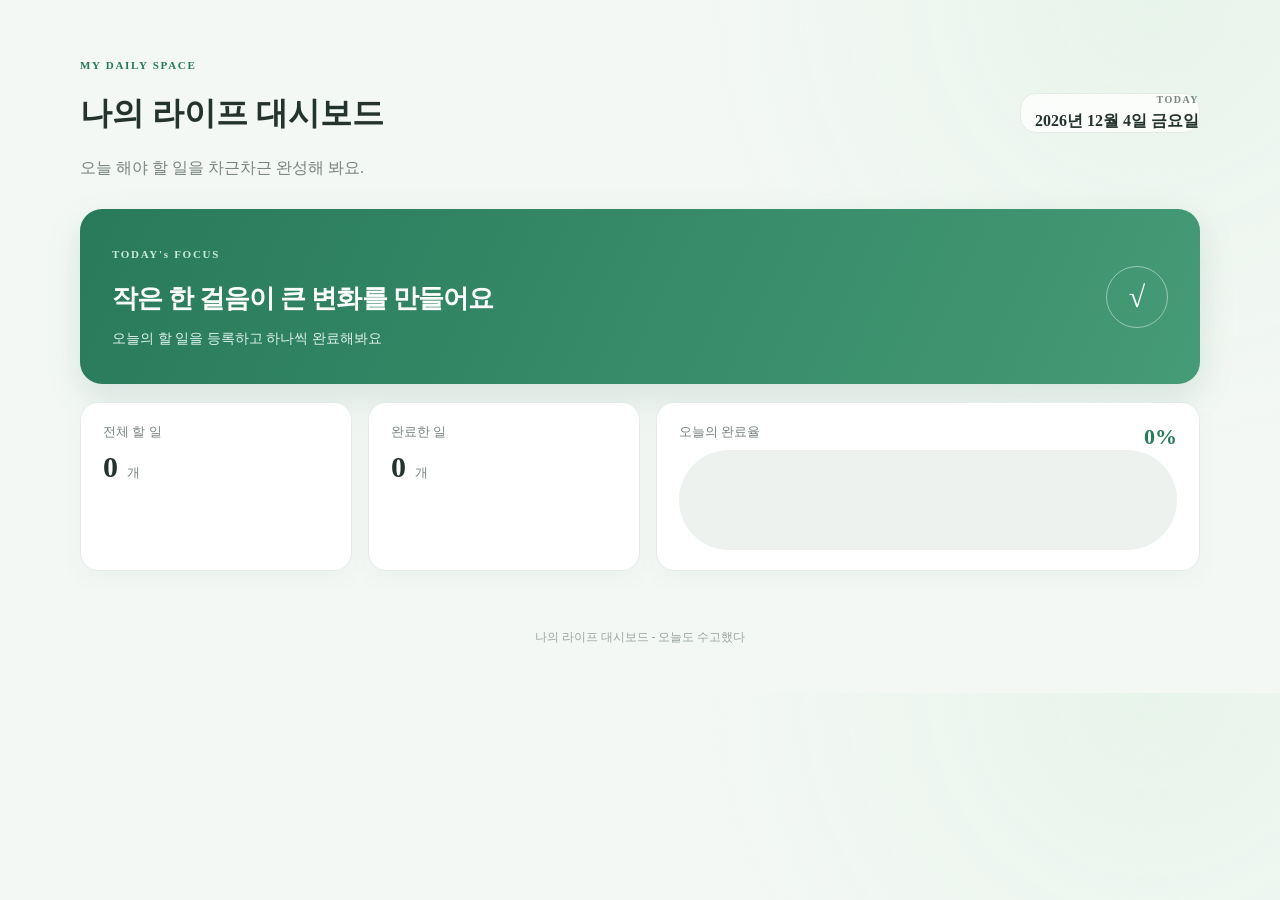
<file: src/main/resources/static/index.html>
<!DOCTYPE html>
<html lang="ko">
<head>
    <meta charset="UTF-8">
    <meta name="viewport" content="width=device-width, initial-scale=1.0">
    <title>오늘의 나의 활동 기록</title>
	<link rel="stylesheet" href="css/style.css">   
</head>
<body>
	<!-- 나의 라이프 대시보드 블럭 -->
	<!-- 전체 페이지를 한 블럭으로 감싸고 세로 맞춤 정렬 -->
	<div class="page">
		<header class="topbar">
			<!-- 가운데 큰 글자로 나의 라이프 대시보드 제목출력 -->
			<div>
				<p class="eyebrow">MY DAILY SPACE</p>
				<h1>나의 라이프 대시보드</h1>
				<p class="subtitle">오늘 해야 할 일을 차근차근 완성해 봐요.</p>
			</div>
			<div class="today-box">
				<span class="today-label">TODAY</span>
				<span id="todayDate">2026년 11월 23일</span>
			</div>
		</header>
		
	<!-- 가운데 실제 컨텐츠 -->
	<main>
	<!-- main 영역 중 첫째줄 첫번째 섹션 -->
		<section class="focus-panel">
			<div>
				<p class="eyebrow">TODAY's FOCUS</p>
				<h2>작은 한 걸음이 큰 변화를 만들어요</h2>
				<p>오늘의 할 일을 등록하고 하나씩 완료해봐요</p>
			</div>
			<div class="focus-mark" aria-hidden>√</div>
		</section>
	<!-- 오늘의 현황 영역 -->
		<section 
			class="summary-grid" 
			aria-lable="오늘의 현황"> <!--  별명, 안써도 됨 --> 
			<article class="summary-card">
				<span class="summary-label">전체 할 일</span>
				<strong id="totalCount">0</strong>
				<span class="summary-unit">개</span>
			</article>
			
			<!-- 완료한 일 패널 -->
			<article class="summary-card">
				<span class="summary-label">완료한 일</span>
				<strong id="doneCount">0</strong>
				<span class="summary-unit">개</span>
			</article>
			
			<!-- 오늘의 완료율 -->
			<article class="summary-card progress-card"> <!-- 서머리 클래스와 프로그래스 클래스를 동시에 가짐 -->
				<div class="progress-heading">
					<span class="summary-label">오늘의 완료율</span>
					<strong id="progressText">0%</strong>
				</div>
				<!-- 실제 진행율 -->
				<div 
					class="progress-track" 
					role="progressbar" 
					aria-label="할 일 완료율"
					aria-valuemin="0"
					aria-valuemax="100"
					aria-valuenow="0"
					id="progressBar"
					> <!-- 진행 그래프 패널 -->
					<div 
						id="progressFill"
						class ="progress-fill"></div> <!-- 실제 진행그래프 표시 -->
				</div>
			</article>
		</section>
	</main>
	
	
	
	<!-- 회사소개 저작권 기타 사이트맵 꼬리영역 -->
	<footer>
		<p>나의 라이프 대시보드 - 오늘도 수고했다</p>
	</footer>

	</div>
<script src="js/app.js"></script>
</body>
</html>
</file>
<file: src/main/resources/static/css/style.css>
/*
	전체 페이지 테마 등록
*/
:root {
	--green: #287a5b;
	--green-dark: #1f6047;
	--green-light: #e8f4ee;
	--ink: #24332d;
	--muted: #78857f;
	--line: #e5ece8;
	--surface: #ffffff;
	--background: #f4f8f5; /* #RGBA(16진수,16,16,1) */
	--danger: #c45454;
	font-family: 
		"pretendard", 
		"Noto Sans KR", 
		"Malgun Gothic", sans serif;
}

* {
	box-sizing: border-box;
}

/* 태그 바디를 만나면 이렇게 설정 */
body{
	margin: 0;
	color: var(--ink);
	background:
		radial-gradient(
			circle at 90% 0%,
			#e7f4eb 0,
			transparent 28rem
		),
		var(--background);
}
/* 전체 헤더 영역 */
.topbar{
	display: flex; /* 둘러싸인 topbar 안의 영역들을 유연하게
						배치하라(주로 가로 또는 세로 영역)
					*/
	justify-content: space-between;  /* 내용물을 균등정렬 */
	align-items: center;
	gap: 24px;
	padding: 48px 0 30px;
}
/* 왼쪽 상단 좌측 헤더 */
.page {
	width: min(1120px, calc(100% - 40px));
	margin: 0 auto;
}

.eyebrow {
	margin: 0, 0 9px;
	color: var(--green);
	font-size: 11px;
	font-weight: 800;
	letter-spacing: 1.7px;
	
}

.subtitle {
	margin-bottom: 0;
	color: var(--muted);
}

/* 우측 상단 헤더 */
.today-box {
	min-width: 180px;
	padding: 16px, 20px;
	border: 1px, solid var(--line);
	border-radius: 16px;
	background: rgba(255, 255, 255, .8);
	text-align: right;
}

.today-label{
	display: block; /* 이 클래스 안의 문장은 블럭처럼 동작*/
					/* inline + <br> */
	margin-bottom: 6px; 
	color: var(--muted);
	font-size: 10px;
	font-weight: 900; /* 폰트 굵기를 900으로 */
	letter-spacing: 1.5px; /* 글자 간의 여백 */
}

#todayDate {
	font-size: 16px;
	font-weight: bolder;
	
}

/* main의 첫번째 패널*/
.focus-panel {
	display: flex;
	justify-content: space-between; /* 표시내용들 좌우에 여백 */
	align-items: center;
	gap: 20px;
	padding: 28px 32px;
	border-radius: 22px;
	color: white;
	background: linear-gradient(115deg, #287a5b, #459b75);
	box-shadow: 0 14px 35px rgba(40, 122, 91, .15);
}

/* .focus-panel 안의 .eyebrow selector 에 적용 */
.focus-panel .eyebrow {
	color: #c8ead8;
}

/* .focus-panel 안의 h2 에 적용 */
.focus-panel h2 {
	margin-bottom: 8px;
	font-size: clamp(20px, 3vw, 26px); /* 화면에 맞춰서 20~26px 사이로 맞춰라*/
	letter-spacing: -.8px;
}

/* .focus-panel/p/last-child 속성 설정 */
.focus-panel p:last-child {
	margin-bottom: 8px;
	color: #e1f2ef;
	font-size: 14px;
}

.focus-mark{
	display: grid;
	flex: 0 0 62px;
	width: 62px;
	height: 62px;
	place-items: center;
	border: 1px solid rgba(255, 255, 255, .45);
	border-radius: 50%;
	color: white;
	font-size: 30px;
}

/* 오늘의 할 일 영역 */
.summary-grid{
	display: grid; /* 표 모양으로 배치 */
	/* 그리드 기본 칸나누기 */
	grid-template-columns: 1fr 1fr 2fr;
	/* 컬럼 사이의 간격 */
	gap: 16px;
	margin: 18px 0;
}

/* card와 panel에 공통 적용 */
.summary-card, .panel {
	border:1px solid var(--line);
	border-radius: 18px;
	background: var(--surface);
	box-shadow: 0 7px 24px rgba(33, 67, 49, .04);
}

.summary-card {
	min-height: 112px;
	padding: 20px 22px;
}

.summary-label {
	display: block; /* 이후 인라인을 블럭으로 다음줄로 출력 */
					/* 인라인 요소 + <br> */
	margin-bottom: 9px;
	color: var(--muted);
	font-size: 13px;
}

/* .summary-card 안의 strong 중 바로 다음 태그만을 수정 */
.summary-card > strong {
	font-size: 30px;
}

.summary-unit {
	margin-left: 5px;
	color: var(--muted);
	font-size: 13px;
}

/* 완료 그래프 창 영역 */
.progress-heading {
	display: flex;
	justify-content: space-between;
	align-items: center;
}

.progress-heading strong {
	color: var(--green);
	font-size: 22px;
}

.progress-track {
	height: 100px;
	overflow: hidden;
	border-radius: 99px;
	background: #edf2ef;	
}

.progress-fill {
	width: 0;
	height: 100%;
	border-radius: inherit;
	background: var(--green);
	transition: width .25s ease;
}



/* footer 영역 꾸미기 */
footer{ 
	/* main 영역과 여백 주기
	   컬러색상을 #9aa69f
	   텍스트 가운데 정렬
	   font-size 는 12px */
	padding: 28px 0 35px;
	color: #9aa69f;
	text-align: center;
	font-size: 12px;
}
</file>
